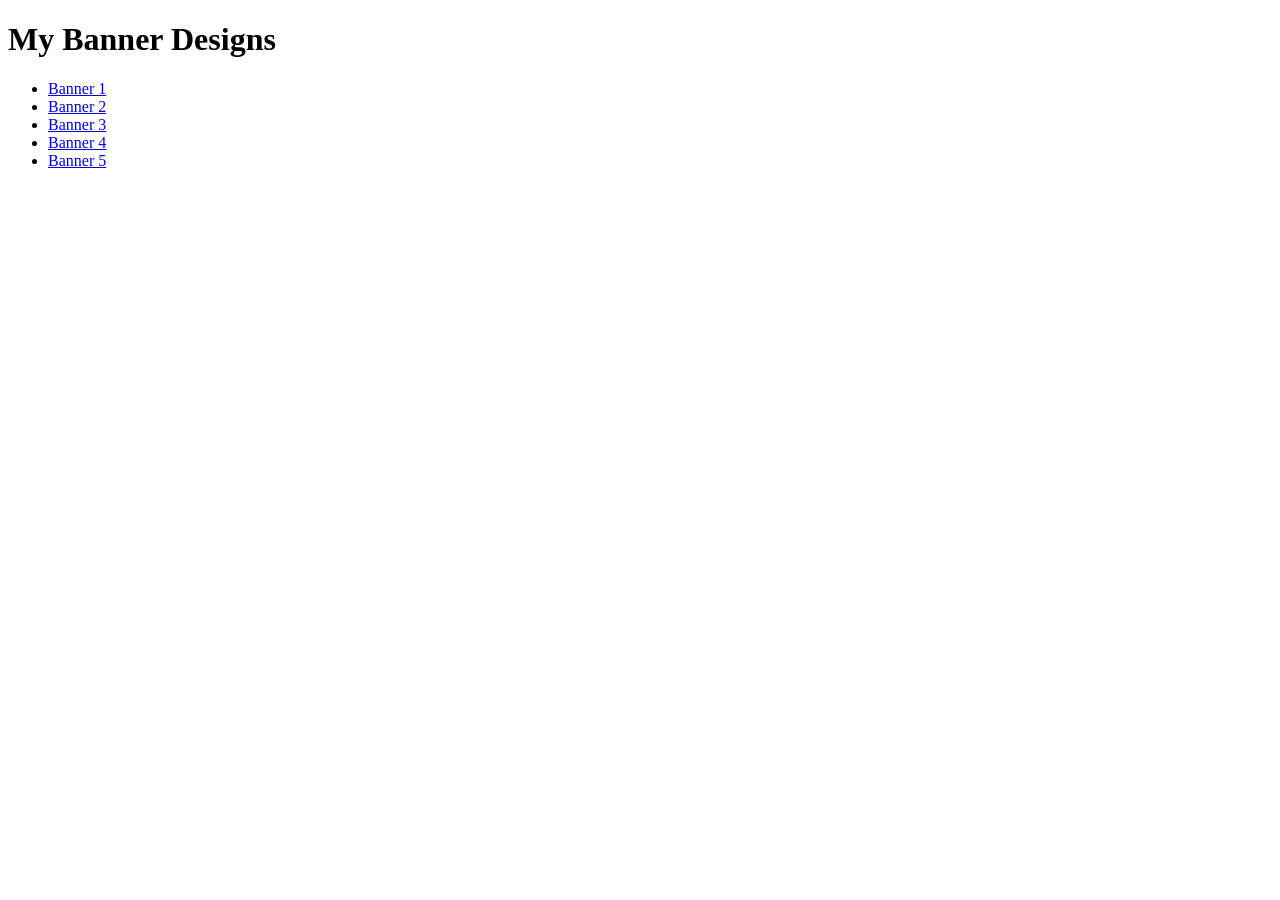
<file: index.html>
<!DOCTYPE html>
<html>
<head>
    <title>Banner Collection</title>
</head>
<body>
    <h1>My Banner Designs</h1>
    <ul>
        <li><a href="banner1/">Banner 1</a></li>
        <li><a href="banner2/">Banner 2</a></li>
        <li><a href="banner3/">Banner 3</a></li>
        <li><a href="banner4/">Banner 4</a></li>
        <li><a href="banner5/">Banner 5</a></li>
    </ul>
</body>
</html>
</file>
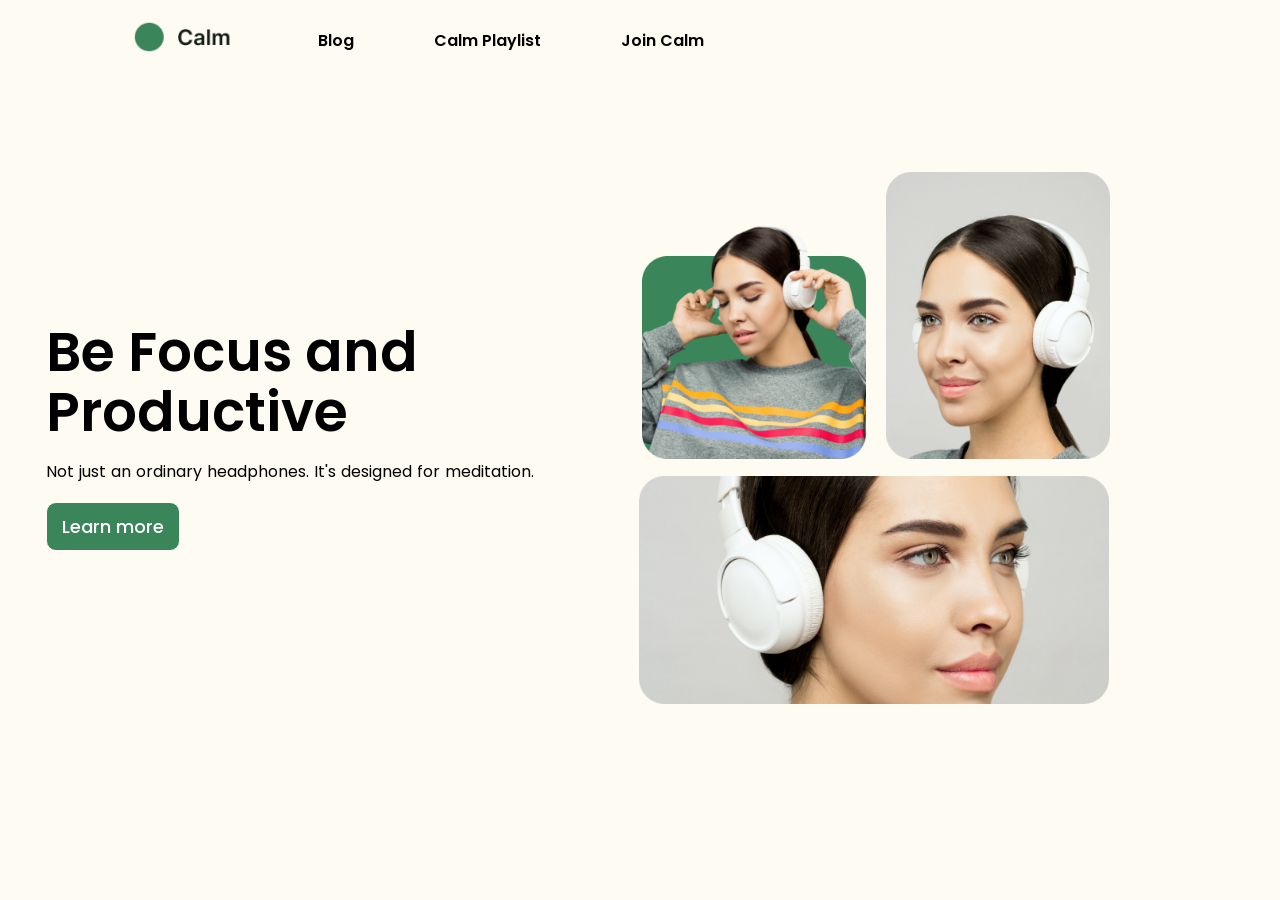
<file: banner2/index.html>
<!DOCTYPE html>
<html lang="en">
<head>
    <meta charset="UTF-8">
    <meta name="viewport" content="width=device-width, initial-scale=1.0">
    <link rel="stylesheet" href="./css of 2/styles.css">
    <!-- google font link -->
    <link rel="preconnect" href="https://fonts.googleapis.com">
    <link rel="preconnect" href="https://fonts.gstatic.com" crossorigin>
    <link href="https://fonts.googleapis.com/css2?family=Poppins:ital,wght@0,100;0,200;0,300;0,400;0,500;0,600;0,700;0,800;0,900;1,100;1,200;1,300;1,400;1,500;1,600;1,700;1,800;1,900&display=swap" rel="stylesheet">
    <title>Headphones</title>
</head>
<body>
    <!-- project starts -->
    <nav>
        <ul>
            <li><img src="assets/logo.png" alt="logo"></li>
            <li><a href="#">Blog</a></li>
            <li><a href="#">Calm Playlist</a></li>
            <li><a href="#">Join Calm</a></li>
        </ul>
    </nav>
    <main>
        <div class="left">
            <h1>Be Focus and <br>Productive</h1>
            <p>Not just an ordinary headphones. It's designed for meditation.</p>
            <button>Learn more</button>
        </div>
        <div class="right">
            <div class="up">
                <img src="assets/img1.png" alt="img1">
                <img src="assets/img2.png" alt="img2">
            </div>
            <div class="down">
                <img src="assets/img3.png" alt="img3">
            </div>
        </div>
    </main>
</body>
</html>
</file>
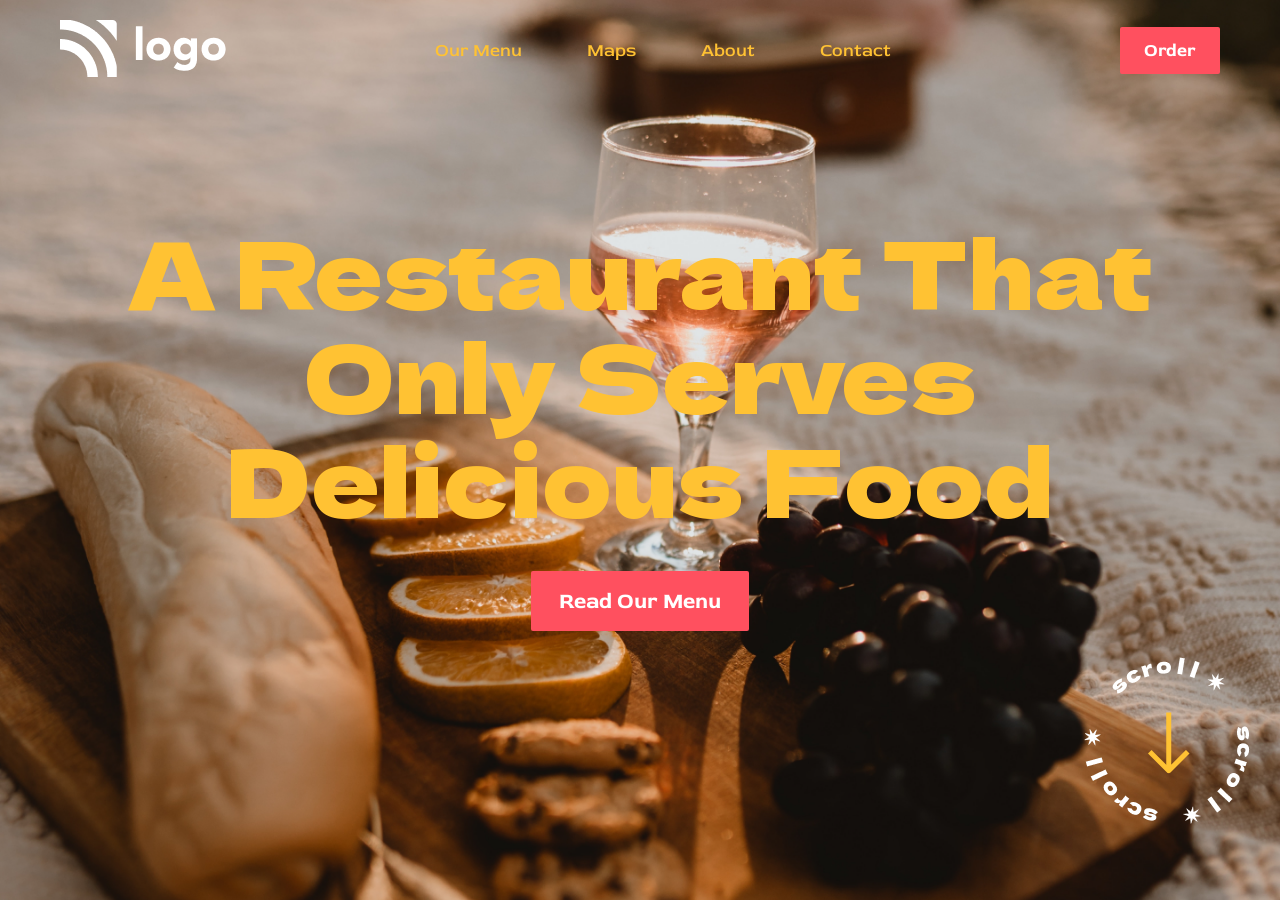
<file: banner3/index.html>
<!DOCTYPE html>
<html lang="en">
<head>
  <meta charset="UTF-8">
  <meta name="viewport" content="width=device-width, initial-scale=1.0">
  <link rel="stylesheet" href="css of 3rd/style.css">
  <!-- red rose font -->
  <link rel="preconnect" href="https://fonts.googleapis.com">
  <link rel="preconnect" href="https://fonts.gstatic.com" crossorigin>
  <link href="https://fonts.googleapis.com/css2?family=Red+Rose:wght@300..700&display=swap" rel="stylesheet">
  <!-- dela gothic font -->
  <link rel="preconnect" href="https://fonts.googleapis.com">
  <link rel="preconnect" href="https://fonts.gstatic.com" crossorigin>
  <link href="https://fonts.googleapis.com/css2?family=Dela+Gothic+One&display=swap" rel="stylesheet">
  <title>Food Menu</title>
</head>
<body>
  <div class="container">
    <nav class="navbar">
      <div>
        <img src="assets/white-logo.png" alt="Logo">
      </div>
      <div>
        <ul class="list">
          <li>Our Menu</li>
          <li>Maps</li>
          <li>About</li>
          <li>Contact</li>
        </ul>
      </div>
      <div>
        <button class="small-button">Order</button>
      </div>
    </nav>
    <h1 class="hero-heading">A Restaurant That<br>Only Serves<br>Delicious Food</h1>
      <div class="buttons">
        <button class="large-button">Read Our Menu</button>
      </div>
      <div class="bottom">
        <img src="assets/scrool.png" alt="Loading..">
      </div>
  </div>
</body>
</html>
</file>
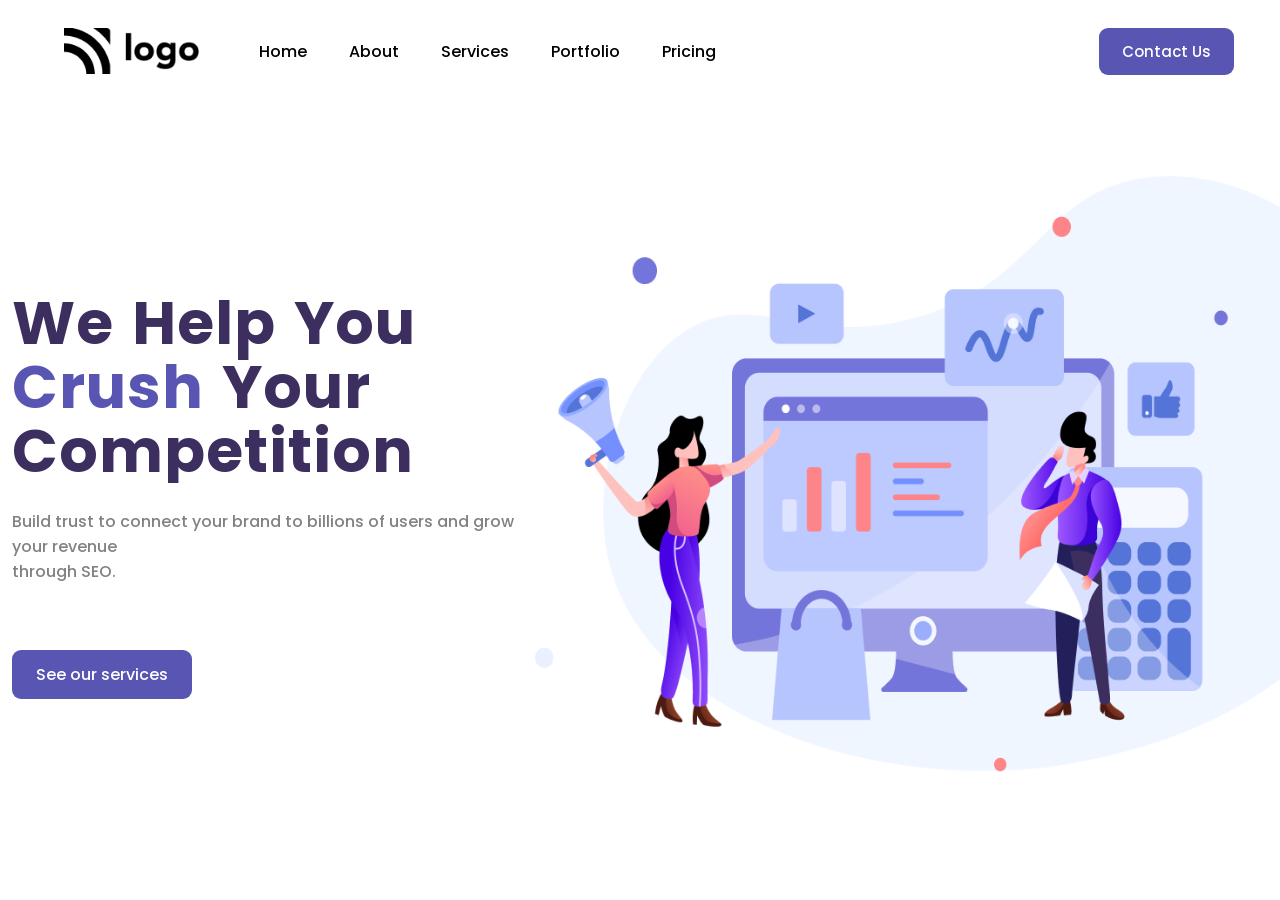
<file: banner4/index.html>
<!DOCTYPE html>
<html lang="en">
<head>
    <meta charset="UTF-8">
    <meta name="viewport" content="width=device-width, initial-scale=1.0">
    <link rel="stylesheet" href="styles.css">
    <!-- poppins font -->
    <link rel="preconnect" href="https://fonts.googleapis.com">
    <link rel="preconnect" href="https://fonts.gstatic.com" crossorigin>
    <link href="https://fonts.googleapis.com/css2?family=Poppins:ital,wght@0,100;0,200;0,300;0,400;0,500;0,600;0,700;0,800;0,900;1,100;1,200;1,300;1,400;1,500;1,600;1,700;1,800;1,900&display=swap" rel="stylesheet">
    <title>Website</title>
</head>
<body>
    <div class="container">
        <nav class="navbar">
            <div class="nav-left">
                <ul>
                    <img src="assets/Logo (1).png" alt="logo">
                    <li>Home</li>
                    <li>About</li>
                    <li>Services</li>
                    <li>Portfolio</li>
                    <li>Pricing</li>
                </ul>
            </div>
            <div class="nav-right">
                <button class="small">Contact Us</button>
            </div>
        </nav>
        <div class="banner">
            <div class="leftside">
                <h1 class="hero-heading">
                    We Help You <br> <span>Crush</span> Your <br> Competition
                </h1>
                <p class="hero-line">
                    Build trust to connect your brand to billions of users and grow your revenue <br>through SEO.
                </p>
                <button class="large">See our services</button>
            </div>
            <div class="rightside">
                <img src="assets/Header Illustration.png" alt="illustration">
            </div>
        </div>
    </div>
</body>
</html>
</file>
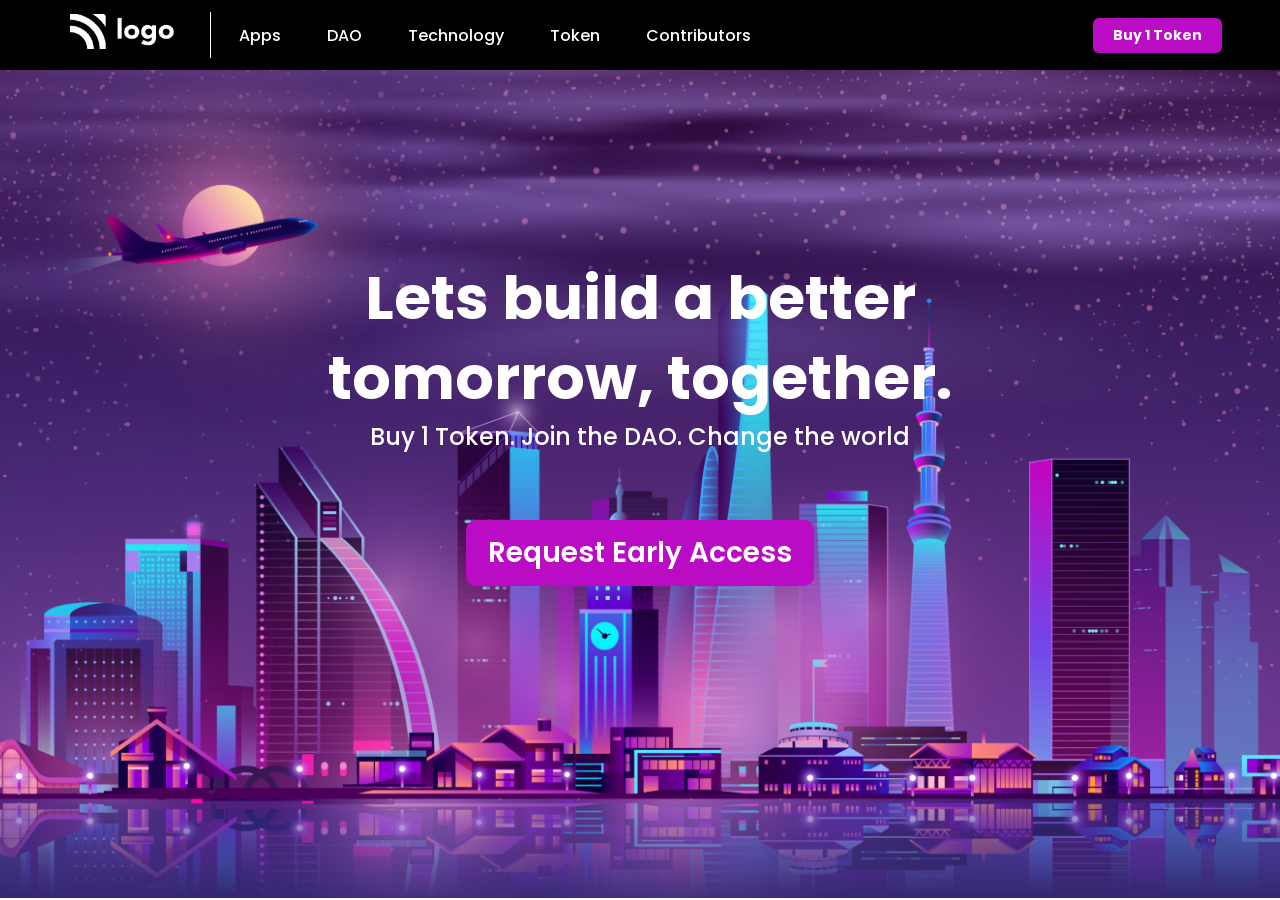
<file: banner5/index.html>
<!DOCTYPE html>
<html lang="en">
<head>
    <meta charset="UTF-8">
    <meta name="viewport" content="width=device-width, initial-scale=1.0">
    <link rel="stylesheet" href="style.css">
    <link rel="preconnect" href="https://fonts.googleapis.com" />
    <link rel="preconnect" href="https://fonts.gstatic.com" crossorigin />
    <link
      href="https://fonts.googleapis.com/css2?family=Poppins:wght@200;300;400;500;600;700;800&display=swap"
      rel="stylesheet"
    />
    <link rel="preconnect" href="https://fonts.googleapis.com" />
    <link rel="preconnect" href="https://fonts.gstatic.com" crossorigin />
    <link
      href="https://fonts.googleapis.com/css2?family=Montserrat:wght@600;700;800&display=swap"
      rel="stylesheet"
    />
    <title>Practice project</title>
</head>
<body>
    <div class="container">
        <section aria-label="navbar">
            <div class="navbar">
                <div class="nav-left">
                    <div class="logo">
                        <img src="assets/white-logo.png" alt="logo">
                    </div>
                    <div class="line"></div>
                    <ul>
                        <li>Apps</li>
                        <li>DAO</li>
                        <li>Technology</li>
                        <li>Token</li>
                        <li>Contributors</li>
                    </ul>
                </div>
                <div class="nav-right">
                    <button class="small">Buy 1 Token</button>
                </div>
            </div>
        </section>
        <section aria-label="headbar">
            <div class="headbar">
                    <h1 class="hero-line">Lets build a better <br>tomorrow, together.</h1>
                    <p class="hero-para">Buy 1 Token. Join the DAO. Change the world</p>
                    <button class="large">Request Early Access</button>
            </div>
        </section>
    </div>
</body>
</html>
</file>
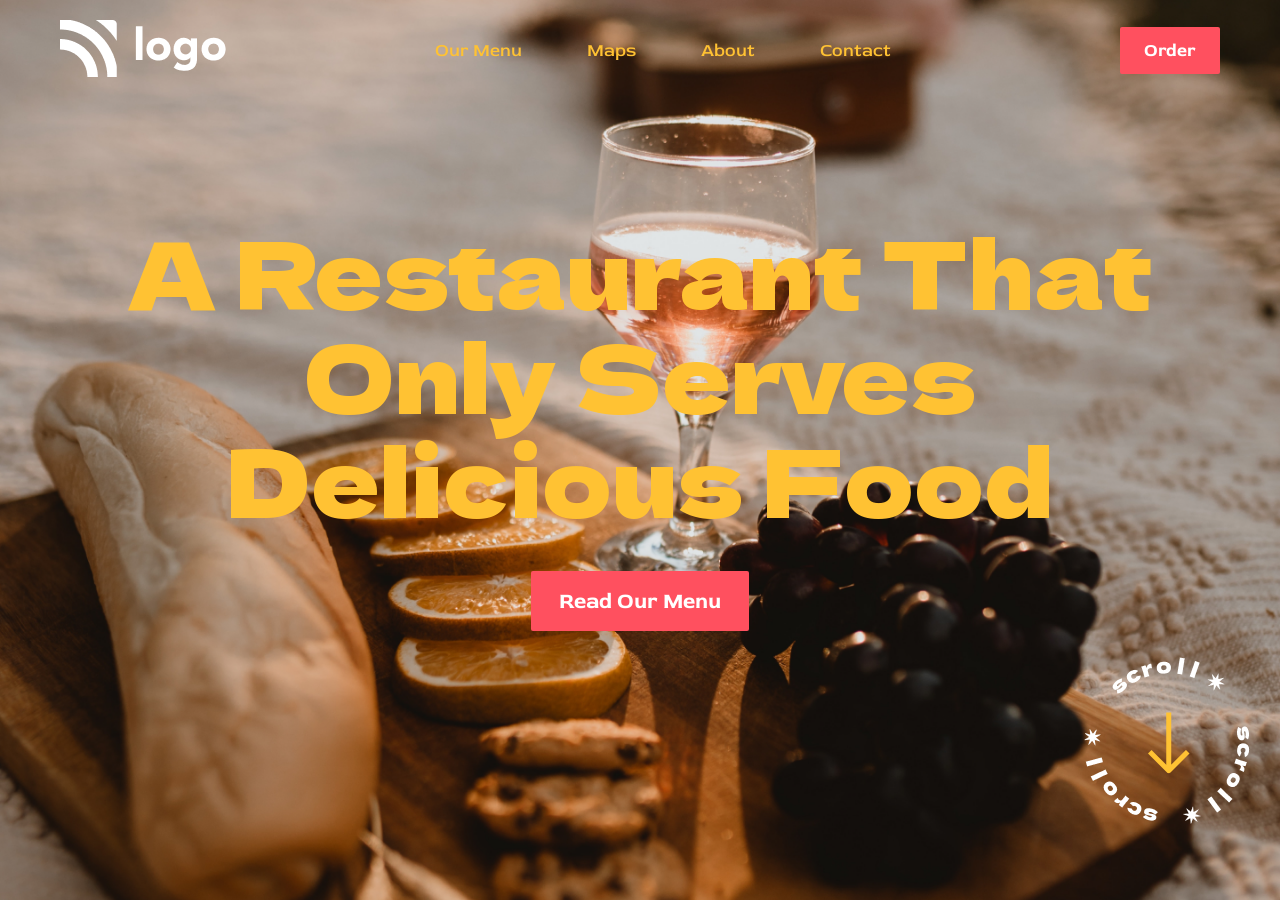
<file: banner3/intex.html>
<!DOCTYPE html>
<html lang="en">
<head>
  <meta charset="UTF-8">
  <meta name="viewport" content="width=device-width, initial-scale=1.0">
  <link rel="stylesheet" href="css of 3rd/style.css">
  <!-- red rose font -->
  <link rel="preconnect" href="https://fonts.googleapis.com">
  <link rel="preconnect" href="https://fonts.gstatic.com" crossorigin>
  <link href="https://fonts.googleapis.com/css2?family=Red+Rose:wght@300..700&display=swap" rel="stylesheet">
  <!-- dela gothic font -->
  <link rel="preconnect" href="https://fonts.googleapis.com">
  <link rel="preconnect" href="https://fonts.gstatic.com" crossorigin>
  <link href="https://fonts.googleapis.com/css2?family=Dela+Gothic+One&display=swap" rel="stylesheet">
  <title>Food Menu</title>
</head>
<body>
  <div class="container">
    <nav class="navbar">
      <div>
        <img src="assets/white-logo.png" alt="Logo">
      </div>
      <div>
        <ul class="list">
          <li>Our Menu</li>
          <li>Maps</li>
          <li>About</li>
          <li>Contact</li>
        </ul>
      </div>
      <div>
        <button class="small-button">Order</button>
      </div>
    </nav>
    <h1 class="hero-heading">A Restaurant That<br>Only Serves<br>Delicious Food</h1>
      <div class="buttons">
        <button class="large-button">Read Our Menu</button>
      </div>
      <div class="bottom">
        <img src="assets/scrool.png" alt="Loading..">
      </div>
  </div>
</body>
</html>
</file>
<file: banner2/css of 2/styles.css>
*{
    margin: 0;
    padding: 0;
    box-sizing: border-box;
    background-color: #fefbf2;
    font-family: "Poppins", sans-serif;
    font-weight: 400;
    font-style: normal;
}
nav{
    padding: 16px 10%;
    height: 18vh;
}
nav ul{
    display: flex;
    align-items: center;
    gap: 80px;
}
li{
    list-style: none;
}
nav ul li a{
    text-decoration: none;
    font-weight: 600;
    color: #000000;
}
nav ul li img{
    width: 100px;
    margin: 5px;
}
main{
    display: flex;
    align-items: center;
    justify-content: center;
}
.left{
    width: 46%;
}
.left h1{
    font-size: 55px;
    line-height: 60px;
    font-weight: 600;
}
.left p{
    margin: 3% 0;
    word-spacing: 1px;
}
button{
    padding: 10px 15px;
    color: #ffffff;
    background-color: #3b855b;
    border: 1px solid #fefbf2;
    font-size: 18px;
    font-weight: 500;
    border-radius: 10px;
}
button:hover{
    background-color: #ffffff;
    color: #3b855b;
    border: 1px solid #000000;
}
.up > img{
    width: 40%;
    padding: 10px 8px;
}
.down > img{
    width: 80%;
    padding: 0 5px;
}
</file>
<file: banner3/css of 3rd/style.css>
*{
  margin: 0;
  padding: 0;
  box-sizing: border-box;
  overflow: hidden;
}
body{
  width: 100%;
  height: 100%;
  background-image: url("../assets/bgc-image.png");
  background-size: cover;
  background-attachment: fixed;
  background-color: brown; /*if the image could not load, this will work*/ 
}
.navbar{
  display: flex;
  align-items: center;
  justify-content: space-between;
  padding: 0 60px;
  margin-top: 20px;
}
.list{
  display: flex;
  gap: 65px;
  color: #ffc233;
  font-size: 18px;
  margin-right: 20px;
  font-family: "Red Rose", serif;
  font-optical-sizing: auto;
  font-weight: 500;
  font-style: normal;
  cursor: pointer;
}
.small-button{
  background-color: #ff505f;
  border: none;
  padding: 12px 24px;
  font-size: 18px;
  color: #ffffff;
  border-radius: 2px;
  font-family: "Red Rose", serif;
  font-optical-sizing: auto;
  font-weight: 700;
  font-style: normal;
  cursor: pointer;
}
.hero-heading{
  font-family: "Dela Gothic One", sans-serif;
  font-weight: 400;
  font-style: normal;
  color: #ffc233;
  text-align: center;
  margin: 0 auto;
  margin-top: 106px;
  padding: 30px;
  line-height: 104px;
  font-size: 94px;
}
.buttons{
  text-align: center;
  margin-top: 12px;
}
.large-button{
  background-color: #ff505f;
  border: none;
  padding: 16px 28px;
  font-size: 22px;
  color: #ffffff;
  border-radius: 2px;
  font-family: "Red Rose", serif;
  font-optical-sizing: auto;
  font-weight: 700;
  font-style: normal;
  cursor: pointer;
}
.bottom{
  margin: 18px;
  text-align: end;
}
</file>
<file: banner4/styles.css>
*{
    margin: 0;
    padding: 0;
    box-sizing: border-box;
    overflow: hidden;
}
body{
    background-color: #ffffff;
    font-family: "Poppins", sans-serif;
    font-weight: 500;
    font-style: normal;
}
.navbar{
    display: flex;
    align-items: center;
    justify-content: space-around;
    margin-top: 10px;
}
.nav-left{
    width: 75%;
}
.nav-left>ul{
    display: flex;
    align-items: center;
    /* justify-content: space-between; */
    gap: 42px;
}
ul>img{
    padding: 18px;
    max-width: 171px;
}
ul>li{
    font-size: 16px;
}
.small{
    background-color: #5955b3;
    color: #ffffff;
    padding: 12px 23px;
    border: none;
    font-size: 15px;
    border-radius: 9px;
    font-family: "Poppins", sans-serif;
    font-weight: 500;
    font-style: normal;
}
ul li {
    cursor: pointer;
}
ul li:hover {
    color: #5955b3;
  }
.banner{
    display: flex;
    align-items: center;
    justify-content: center;
}
.leftside{
    margin: 12px;
    width: 41%;
    margin-top: 130px;
}
.hero-heading{
    font-size: 60px;
    word-spacing: 4px;
    letter-spacing: 1px;
    line-height: 64px;
    color: #3c2f60;
}
span{
    color: #5955b3;
}
.hero-line{
    color: #828282;
    margin-top: 26px;
}
.large{
    background-color: #5955b3;
    color: #ffffff;
    padding: 12px 24px;
    border: none;
    font-size: 16px;
    border-radius: 9px;
    font-family: "Poppins", sans-serif;
    font-weight: 500;
    font-style: normal;
    margin-top: 66px;
}
.rightside>img{
    max-width: 765px;
    margin-top: 84px;
}
</file>
<file: banner5/style.css>
*{
    margin: 0;
    padding: 0;
    box-sizing: border-box;
    overflow: hidden;
    font-family: "Poppins";
    font-style: normal;
    font-weight: 500;
}
body{
    height: 100%;
    width: 100%;
}
.logo>img{
    max-width: 104px;
}
.navbar{
    background-color: black;
    display: flex;
    align-items: center;
    justify-content: space-between;
}
.nav-left{
    display: flex;
    align-items: center;
    padding: 30px 70px;
    gap: 28px;
    height: 70px;
}
.line{
    width: 1px;
    height: 46px;
    background-color: #ffffff;
    margin-left: 8px;
    border: none;
}

ul{
    color: #ffffff;
    display: flex;
    gap: 46px;
    cursor: pointer;
}
.nav-right{
    padding: 0 58px;
}
.small{
    color: #ffffff;
    background-color: #ba0cc5;
    border: none;
    font-weight: 700;
    border-radius: 6px;
    padding: 7px 20px;
    font-size: 14px;
}
.headbar{
    background-image: url(../banner5/assets/bg.png);
    background-position: center; 
    background-size: cover;
    background-attachment: fixed;
    text-align: center;
    height: 92vh;
}
.hero-line{
    max-width: 850px;
    margin: 0 auto;
    font-size: 60px;
    font-family: "Poppins";
    font-style: normal;
    font-weight: 700;
    color: #ffffff;
    line-height: 80px;
    text-align: center;
    padding-top: 188px;
}
.hero-para{
    color: #ffffff;
    font-size: 24px;
    line-height: 38px;
}
.large{
    background: #ba0cc5;
    border-radius: 10px;
    font-family: "Poppins";
    font-style: normal;
    font-weight: 600;
    font-size: 28px;
    line-height: 40px;
    color: #ffffff;
    border: none;
    padding: 13px 22px;
    margin-top: 64px;
    cursor: pointer;

}
</file>
